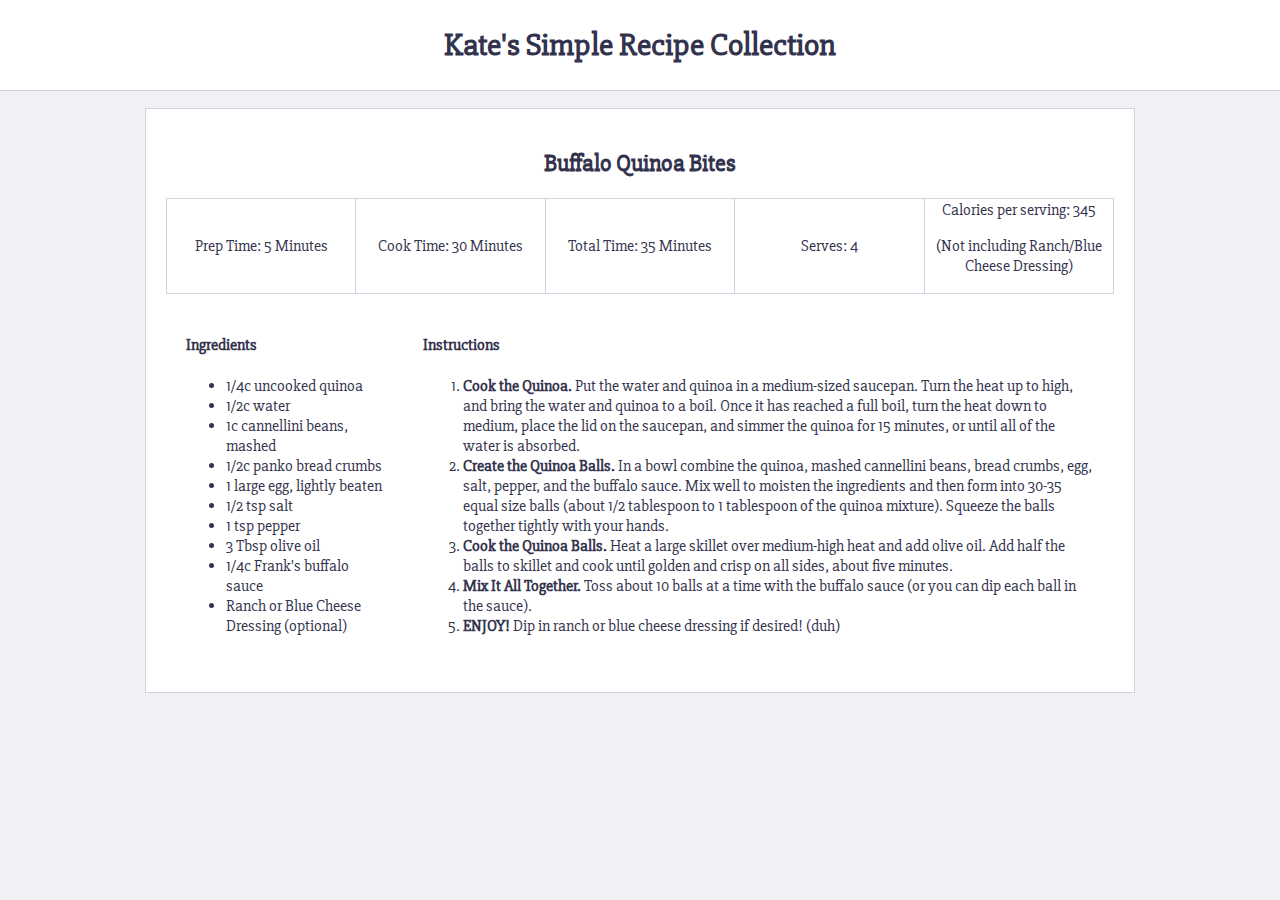
<file: recipes/Buffalo_Quinoa_Bites.html>
<!DOCTYPE html>
<html>
<head>
  <link rel="stylesheet" type="text/css" href="recipe_theme.css">
  <link rel="stylesheet" type="text/css" href="https://fonts.googleapis.com/css?family=Reem+Kufi|Slabo+27px">
</head>
<body>
  <div id="top">
    <h1><a href="index.html">Kate's Simple Recipe Collection</a></h1>
  </div>
  <div id="padding">
  </div>
  <div id="intro">
    <h2>Buffalo Quinoa Bites</h2>
    <table>
      <tr>
        <td class="td_recipe">Prep Time: 5 Minutes</td>
        <td class="td_recipe">Cook Time: 30 Minutes</td>
        <td class="td_recipe">Total Time: 35 Minutes</td>
        <td class="td_recipe">Serves: 4</td>
		<td class="td_recipe">Calories per serving: 345<p>(Not including Ranch/Blue Cheese Dressing)</td><!--- total cals: 1370 --->
      </tr>
    </table>


    <table>
      <tr>
        <td class="td_ingredients">
          <h4>Ingredients</h4>
          <ul>
            <li>1/4c uncooked quinoa</li><!--- cals: 446 --->
            <li>1/2c water</li>
            <li>1c cannellini beans, mashed</li><!--- cals: 255 --->
            <li>1/2c panko bread crumbs</li><!--- cals: 220 --->
            <li>1 large egg, lightly beaten</li><!--- cals: 77 --->
            <li>1/2 tsp salt</li>
            <li>1 tsp pepper</li>
            <li>3 Tbsp olive oil</li><!--- cals: 372 --->
            <li>1/4c Frank's buffalo sauce</li>
			<li>Ranch or Blue Cheese Dressing (optional)</li>
          </ul>

        </td>
        <td class="td_instructions">
          <h4>Instructions</h4>
          <ol>
            <li><b>Cook the Quinoa.</b> Put the water and quinoa in a medium-sized saucepan. Turn the heat up to high, and bring the water and quinoa to a boil. Once it has reached a full boil, turn the heat down to medium, place the lid on the saucepan, and simmer the quinoa for 15 minutes, or until all of the water is absorbed.</li>
            <li><b>Create the Quinoa Balls.</b> In a bowl combine the quinoa, mashed cannellini beans, bread crumbs, egg, salt, pepper, and the buffalo sauce. Mix well to moisten the ingredients and then form into 30-35 equal size balls (about 1/2 tablespoon to 1 tablespoon of the quinoa mixture). Squeeze the balls together tightly with your hands.</li>
            <li><b>Cook the Quinoa Balls.</b> Heat a large skillet over medium-high heat and add olive oil. Add half the balls to skillet and cook until golden and crisp on all sides, about five minutes. </li>
            <li><b>Mix It All Together.</b> Toss about 10 balls at a time with the buffalo sauce (or you can dip each ball in the sauce).</li>
            <li><b>ENJOY!</b> Dip in ranch or blue cheese dressing if desired! (duh)</li>
        </td>
      </tr>
    </table>
  </div>

</body>
</html>
</file>
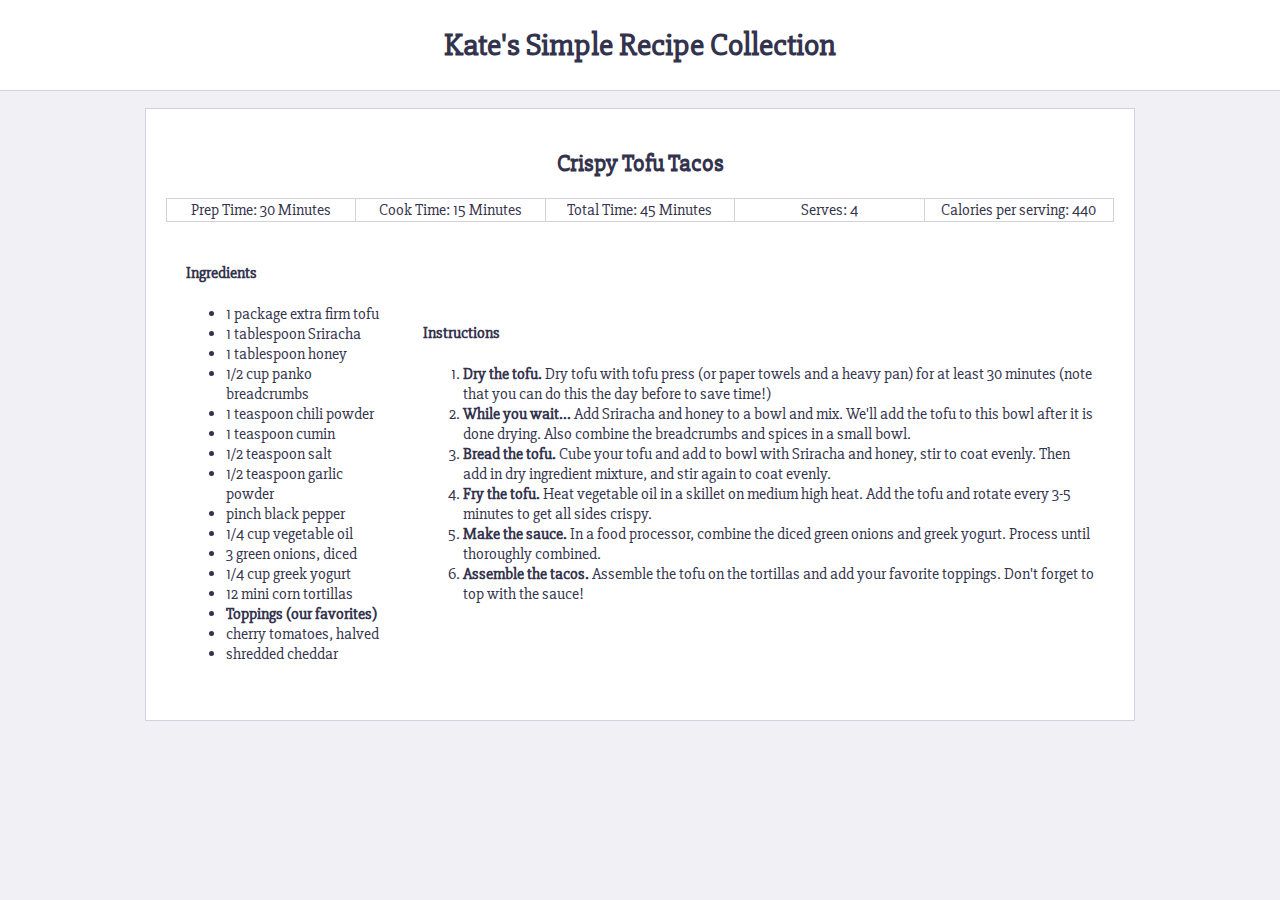
<file: recipes/Crispy_Tofu_Tacos.html>
<!DOCTYPE html>
<html>
<head>
  <link rel="stylesheet" type="text/css" href="recipe_theme.css">
  <link rel="stylesheet" type="text/css" href="https://fonts.googleapis.com/css?family=Reem+Kufi|Slabo+27px">
</head>
<body>
  <div id="top">
    <h1><a href="index.html">Kate's Simple Recipe Collection</a></h1>
  </div>
  <div id="padding">
  </div>
  <div id="intro">
    <h2>Crispy Tofu Tacos</h2>
    <table>
      <tr>
        <td class="td_recipe">Prep Time: 30 Minutes</td>
        <td class="td_recipe">Cook Time: 15 Minutes</td>
        <td class="td_recipe">Total Time: 45 Minutes</td>
        <td class="td_recipe">Serves: 4</td>
		<td class="td_recipe">Calories per serving: 440</td><!--- cals: 1746.575 --->
      </tr>
    </table>


    <table>
      <tr>
        <td class="td_ingredients">
          <h4>Ingredients</h4>
          <ul>
            <li>1 package extra firm tofu</li><!--- cals: 436.8 --->
            <li>1 tablespoon Sriracha</li><!--- cals: 15 --->
            <li>1 tablespoon honey</li><!--- cals: 64 --->
            <li>1/2 cup panko breadcrumbs</li><!--- cals: 220 --->
            <li>1 teaspoon chili powder</li>
            <li>1 teaspoon cumin</li>
            <li>1/2 teaspoon salt</li>
			<li>1/2 teaspoon garlic powder</li>
			<li>pinch black pepper</li>
            <li>1/4 cup vegetable oil</li><!--- cals: 481.775 --->
            <li>3 green onions, diced</li><!--- cals: 15 --->
			<li>1/4 cup greek yogurt</li><!--- cals: 60 --->
			<li>12 mini corn tortillas</li><!--- cals: 400 --->
			<li><b>Toppings (our favorites)</b></li>
			<li>cherry tomatoes, halved</li>
			<li>shredded cheddar</li><!--- cals: 54 --->
          </ul>

        </td>
        <td class="td_instructions">
          <h4>Instructions</h4>
          <ol>
            <li><b>Dry the tofu.</b> Dry tofu with tofu press (or paper towels and a heavy pan) for at least 30 minutes (note that you can do this the day before to save time!)</li>
			<li><b>While you wait...</b> Add Sriracha and honey to a bowl and mix. We'll add the tofu to this bowl after it is done drying. Also combine the breadcrumbs and spices in a small bowl.</li>
			<li><b>Bread the tofu.</b> Cube your tofu and add to bowl with Sriracha and honey, stir to coat evenly. Then add in dry ingredient mixture, and stir again to coat evenly.</li>
			<li><b>Fry the tofu.</b> Heat vegetable oil in a skillet on medium high heat. Add the tofu and rotate every 3-5 minutes to get all sides crispy.</li>
			<li><b>Make the sauce. </b> In a food processor, combine the diced green onions and greek yogurt. Process until thoroughly combined.</li>
			<li><b>Assemble the tacos.</b> Assemble the tofu on the tortillas and add your favorite toppings. Don't forget to top with the sauce!</li>
		</ol>
        </td>
      </tr>
    </table>
  </div>

</body>
</html>
</file>
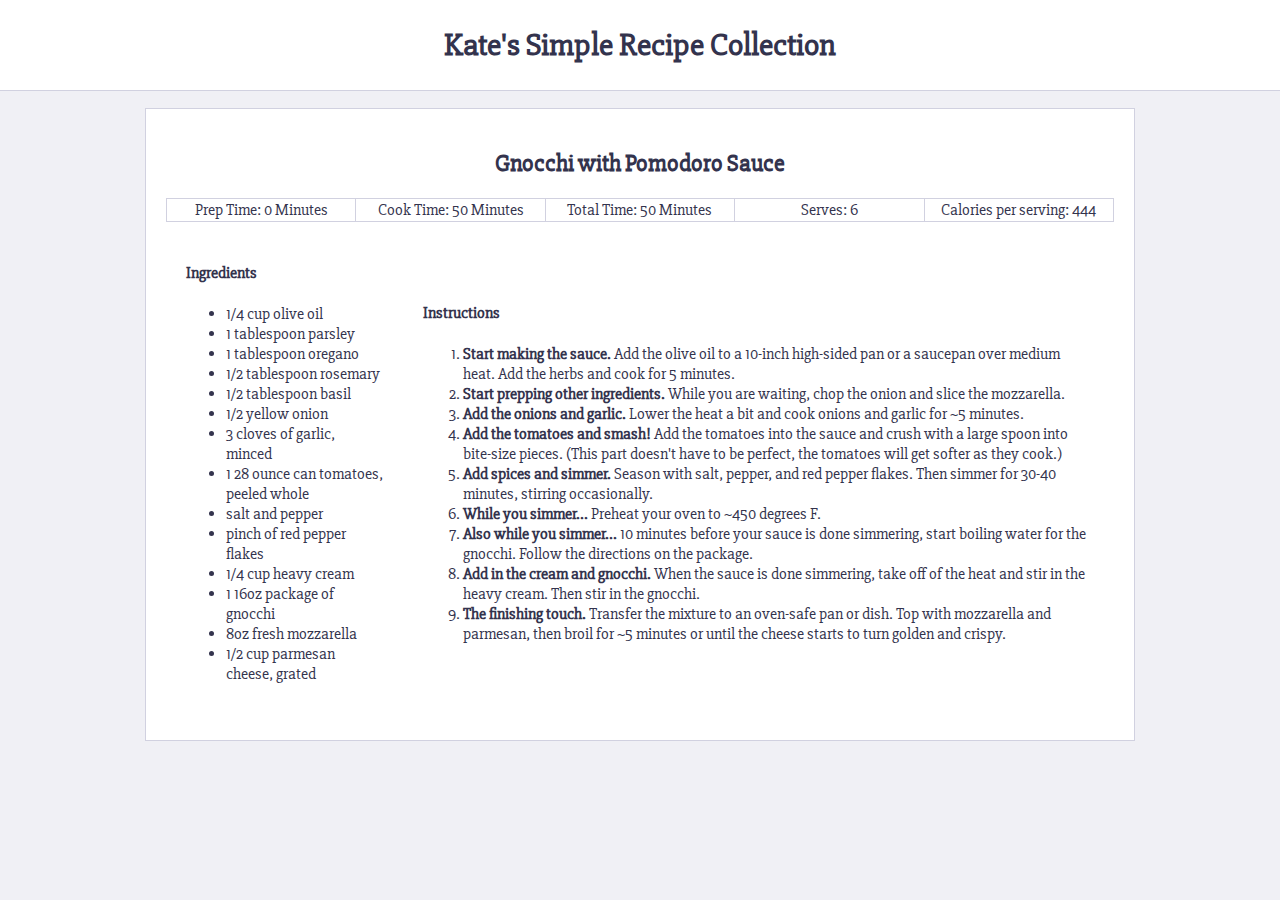
<file: recipes/Gnocchi_With_Pomodoro_Sauce.html>
<!DOCTYPE html>
<html>
<head>
  <link rel="stylesheet" type="text/css" href="recipe_theme.css">
  <link rel="stylesheet" type="text/css" href="https://fonts.googleapis.com/css?family=Reem+Kufi|Slabo+27px">
</head>
<body>
  <div id="top">
    <h1><a href="index.html">Kate's Simple Recipe Collection</a></h1>
  </div>
  <div id="padding">
  </div>
  <div id="intro">
    <h2>Gnocchi with Pomodoro Sauce</h2>
    <table>
      <tr>
        <td class="td_recipe">Prep Time: 0 Minutes</td>
        <td class="td_recipe">Cook Time: 50 Minutes</td>
        <td class="td_recipe">Total Time: 50 Minutes</td>
        <td class="td_recipe">Serves: 6</td>
		<td class="td_recipe">Calories per serving: 444</td> <!--totals cals: 2660.45--->
      </tr>
    </table>


    <table>
      <tr>
        <td class="td_ingredients">
          <h4>Ingredients</h4>
          <ul>
            <li>1/4 cup olive oil</li><!--cals: 477.5-->
            <li>1 tablespoon parsley</li>
            <li>1 tablespoon oregano</li>
            <li>1/2 tablespoon rosemary</li>
            <li>1/2 tablespoon basil</li>
            <li>1/2 yellow onion</li><!--cals: 57.5-->
            <li>3 cloves of garlic, minced</li>
			<li>1 28 ounce can tomatoes, peeled whole</li><!--cals: 254--->
            <li>salt and pepper</li>
            <li>pinch of red pepper flakes</li>
			<li>1/4 cup heavy cream</li><!--cals: 202.25-->
			<li>1 16oz package of gnocchi</li><!--cals: 780-->
			<li>8oz fresh mozzarella</li><!--cals: 679.2-->
			<li>1/2 cup parmesan cheese, grated</li><!--cals: 210--->
          </ul>

        </td>
        <td class="td_instructions">
          <h4>Instructions</h4>
          <ol>
		    <li><b>Start making the sauce.</b> Add the olive oil to a 10-inch high-sided pan or a saucepan over medium heat. Add the herbs and cook for 5 minutes.</li>
			<li><b>Start prepping other ingredients.</b> While you are waiting, chop the onion and slice the mozzarella.</li>
			<li><b>Add the onions and garlic.</b> Lower the heat a bit and cook onions and garlic for ~5 minutes.</li>
			<li><b>Add the tomatoes and smash!</b> Add the tomatoes into the sauce and crush with a large spoon into bite-size pieces. (This part doesn't have to be perfect, the tomatoes will get softer as they cook.)</li>
            <li><b>Add spices and simmer.</b> Season with salt, pepper, and red pepper flakes. Then simmer for 30-40 minutes, stirring occasionally.</li>
			<li><b>While you simmer...</b> Preheat your oven to ~450 degrees F.</li>
			<li><b>Also while you simmer...</b> 10 minutes before your sauce is done simmering, start boiling water for the gnocchi. Follow the directions on the package.</li>
			<li><b>Add in the cream and gnocchi.</b> When the sauce is done simmering, take off of the heat and stir in the heavy cream. Then stir in the gnocchi.</li>
			<li><b>The finishing touch.</b> Transfer the mixture to an oven-safe pan or dish. Top with mozzarella and parmesan, then broil for ~5 minutes or until the cheese starts to turn golden and crispy.</li>
		</ol>
        </td>
      </tr>
    </table>
  </div>
</body>
</html>
</file>
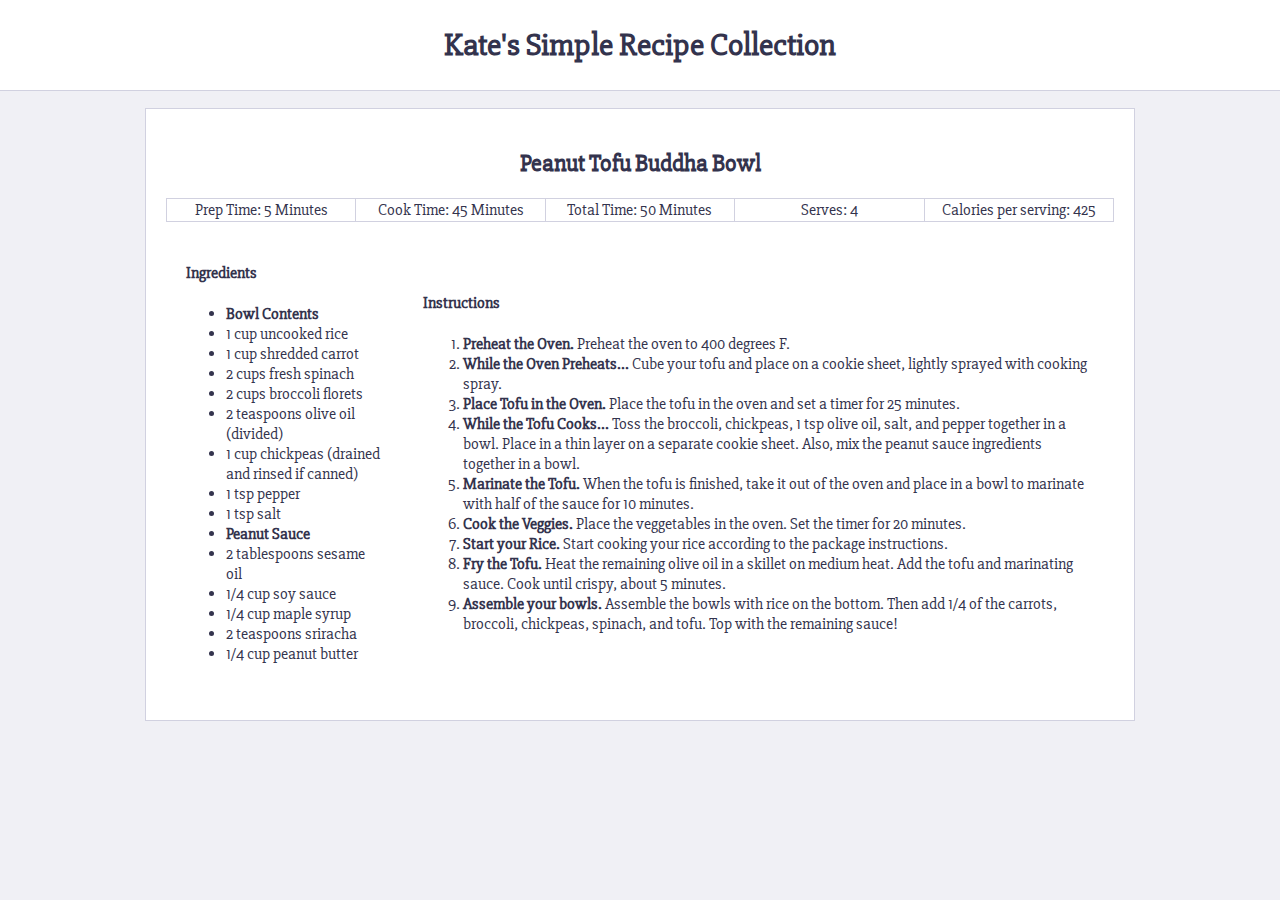
<file: recipes/Peanut_Tofu_Buddha_Bowl.html>
<!DOCTYPE html>
<html>
<head>
  <link rel="stylesheet" type="text/css" href="recipe_theme.css">
  <link rel="stylesheet" type="text/css" href="https://fonts.googleapis.com/css?family=Reem+Kufi|Slabo+27px">
</head>
<body>
  <div id="top">
    <h1><a href="index.html">Kate's Simple Recipe Collection</a></h1>
  </div>
  <div id="padding">
  </div>
  <div id="intro">
    <h2>Peanut Tofu Buddha Bowl</h2>
    <table>
      <tr>
        <td class="td_recipe">Prep Time: 5 Minutes</td>
        <td class="td_recipe">Cook Time: 45 Minutes</td>
        <td class="td_recipe">Total Time: 50 Minutes</td>
        <td class="td_recipe">Serves: 4</td>
		<td class="td_recipe">Calories per serving: 425</td><!--- cals: 1700.25 --->
      </tr>
    </table>


    <table>
      <tr>
        <td class="td_ingredients">
          <h4>Ingredients</h4>
          <ul>
		    <li><b>Bowl Contents</b></li>
            <li>1 cup uncooked rice</li> <!--- cals: 426--->
            <li>1 cup shredded carrot</li><!--- cals: 25 --->
            <li>2 cups fresh spinach</li>
            <li>2 cups broccoli florets</li><!--- cals: 62 --->
            <li>2 teaspoons olive oil (divided)</li><!--- cals: 248 --->
            <li>1 cup chickpeas (drained and rinsed if canned)</li><!--- cals: 200 --->
            <li>1 tsp pepper</li>
			<li>1 tsp salt</li>
			<li><b>Peanut Sauce</b></li>
            <li>2 tablespoons sesame oil</li><!--- cals: 80 --->
            <li>1/4 cup soy sauce</li><!--- cals: 43.25 --->
			<li>1/4 cup maple syrup</li><!--- cals: 210 --->
			<li>2 teaspoons sriracha</li><!--- cals: 30 --->
			<li>1/4 cup peanut butter</li><!--- cals: 376 --->
          </ul>

        </td>
        <td class="td_instructions">
          <h4>Instructions</h4>
          <ol>
            <li><b>Preheat the Oven.</b> Preheat the oven to 400 degrees F.</li>
			<li><b>While the Oven Preheats...</b> Cube your tofu and place on a cookie sheet, lightly sprayed with cooking spray.</li>
			<li><b>Place Tofu in the Oven.</b> Place the tofu in the oven and set a timer for 25 minutes.</li>
			<li><b>While the Tofu Cooks...</b> Toss the broccoli, chickpeas, 1 tsp olive oil, salt, and pepper together in a bowl. Place in a thin layer on a separate cookie sheet. Also, mix the peanut sauce ingredients together in a bowl.</li>
			<li><b>Marinate the Tofu.</b> When the tofu is finished, take it out of the oven and place in a bowl to marinate with half of the sauce for 10 minutes.</li>
			<li><b>Cook the Veggies.</b> Place the veggetables in the oven. Set the timer for 20 minutes.</li>
			<li><b>Start your Rice.</b> Start cooking your rice according to the package instructions.</li>
			<li><b>Fry the Tofu.</b> Heat the remaining olive oil in a skillet on medium heat. Add the tofu and marinating sauce. Cook until crispy, about 5 minutes.</li>
			<li><b> Assemble your bowls.</b> Assemble the bowls with rice on the bottom. Then add 1/4 of the carrots, broccoli, chickpeas, spinach, and tofu. Top with the remaining sauce!</li>
		</ol>
        </td>
      </tr>
    </table>
  </div>

</body>
</html>
</file>
<file: recipes/recipe_theme.css>
body {
	font-family: 'Slabo 27px', serif;
	font-size: 100%;
	background-color: #f0f0f5;
}

p {
	font-size: 1em;
	font-family: 'Slabo 27px', serif;
}

h2 {
	font-size: 1.5em;
	font-family: 'Slabo 27px', serif;
	color: #33334d;

}

h3 {
	font-size: 1.25em;
	font-family: 'Slabo 27px', serif;
	color: #33334d;
	text-decoration: underline;

}

h4 {
	font-weight: bold;
	text-align: left;
}

a:link, a:visited {
	display: block;
	color: #33334d;
	text-align: center;
	padding: 4px;
	text-decoration: none;
}

a:hover, a:active {
	color: #33334d;
	text-decoration: underline;
}

table, tr {
	border-collapse: collapse;
	width: 100%;
}

li {
	text-align: left;
}


.td_front {
	border: 1px solid #d1d1e0;
	width: 33%;
	text-align: center;
	background-color: #ffffff;
}

.td_recipe {
	border: 1px solid #d1d1e0;
	width: 20%;
	text-align: center;
	background-color: #ffffff;

}

.td_ingredients {
	padding: 20px;
	width: 25%;
	text-align: center;
	background-color: #ffffff;

}

.td_instructions {
	padding: 20px;
	width: 75%;
	text-align: center;
	background-color: #ffffff;

}

.recipe_pic {
	width: 300px;
	height: 300px;
	margin:auto;

}

#top {
	position: absolute;
	top: 0;
	left: 0;
	background-color: #ffffff;
	width: 100%;
	text-align: center;
	color: #33334d;
	border-style: solid;
	border-bottom: 1px solid #d1d1e0;
	border-top: none;
	border-right: none;
	border-left: none;
}

#padding {
	padding-top: 100px;
}

#intro {
	text-align: center;
	background-color: #ffffff;
	width: 75%;
	padding: 20px;
	margin: auto;
	color: #33334d;
	border: 1px solid #d1d1e0;

}

#main_body {
	text-align: center;
	width: 90%;
	padding: 20px;
	margin: auto;
	color: #33334d;


}
</file>
